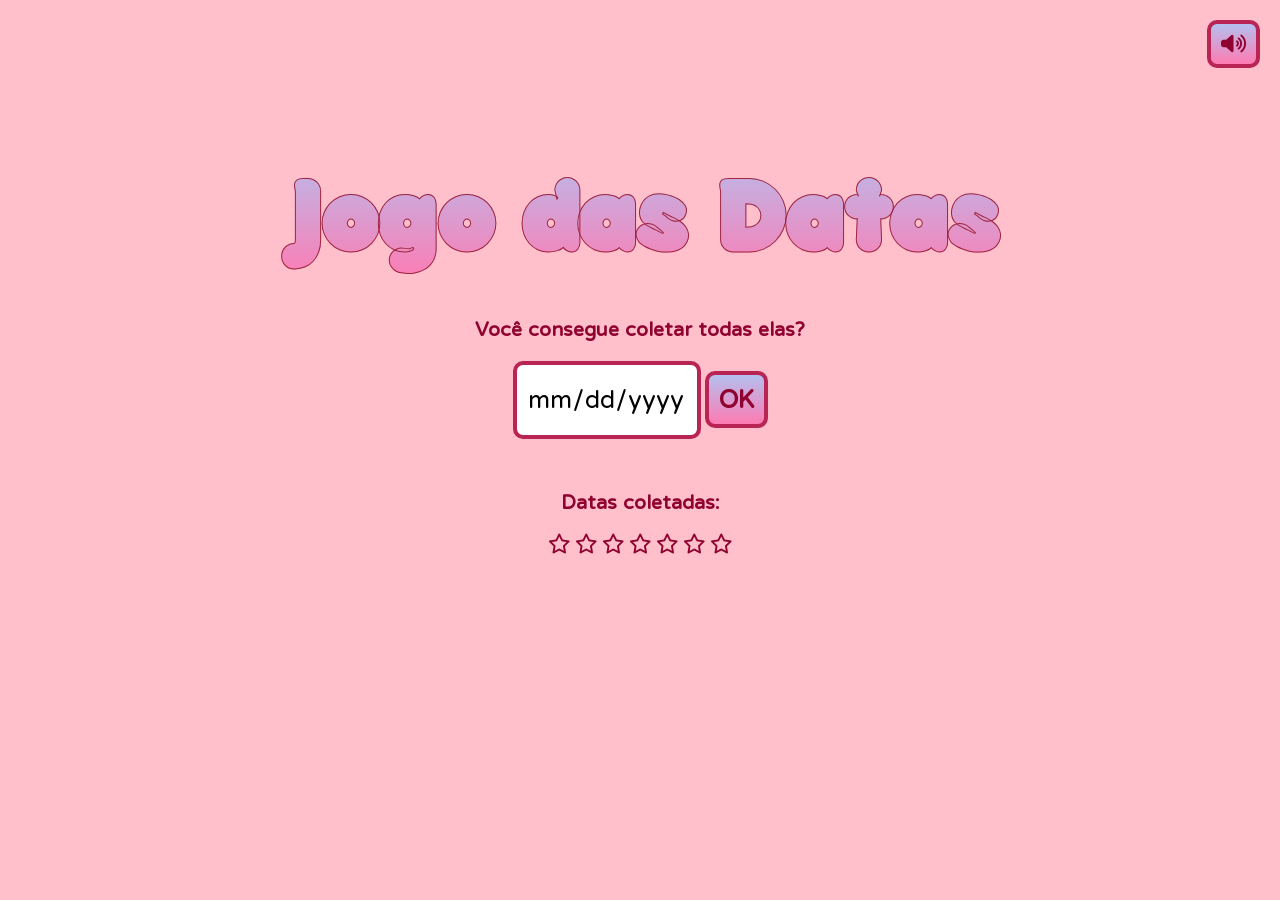
<file: index.html>
<!DOCTYPE html>
<html lang="en">
<head>
    <meta charset="UTF-8">
    <meta name="viewport" content="width=device-width, initial-scale=1.0">
    <title>Jogo das Datas</title>
    <link href="style.css" rel="stylesheet" type="text/css">
    <link rel="stylesheet" href="https://cdnjs.cloudflare.com/ajax/libs/font-awesome/6.5.1/css/all.min.css">
    <link rel="preconnect" href="https://googleapis.com">
    <link rel="preconnect" href="https://gstatic.com" crossorigin>
    <link href="https://fonts.googleapis.com/css2?family=Huninn&display=swap" rel="stylesheet">
</head>
<body>
    <audio id="musicaFundo" src="Style Boutique - Appartement Theme - NDS Soundtrack.mp3" autoplay loop></audio>
    <button class="botao" id="botaoMusica" type="button">
        <i class="fa-solid fa-volume-high"></i></button>

    <div class="caixa">
        <h1 class="titulo">Jogo das Datas</h1><br>
        <h3 class="subtitulo">Você consegue coletar todas elas?</h3>
        <div>
            <input id="date" type="date" />
            <button class="botao" id="botao" type="button">OK</button>
        </div>

        <p id="mensagem" aria-live="polite"></p>

        <h3 class="subtitulo">Datas coletadas: </h3>
        <div class="pontuacao">
            <i class="fa-regular fa-star"></i>
            <i class="fa-regular fa-star"></i>
            <i class="fa-regular fa-star"></i>
            <i class="fa-regular fa-star"></i>
            <i class="fa-regular fa-star"></i>
            <i class="fa-regular fa-star"></i>
            <i class="fa-regular fa-star"></i>
        </div>
        <br>
        <button class="botao" id="botaoFinal" type="button" hidden>
            Parabéns, você conseguiu!
        </button>
    </div>

    <script src="script.js"></script>
</body>
</html>
</file>
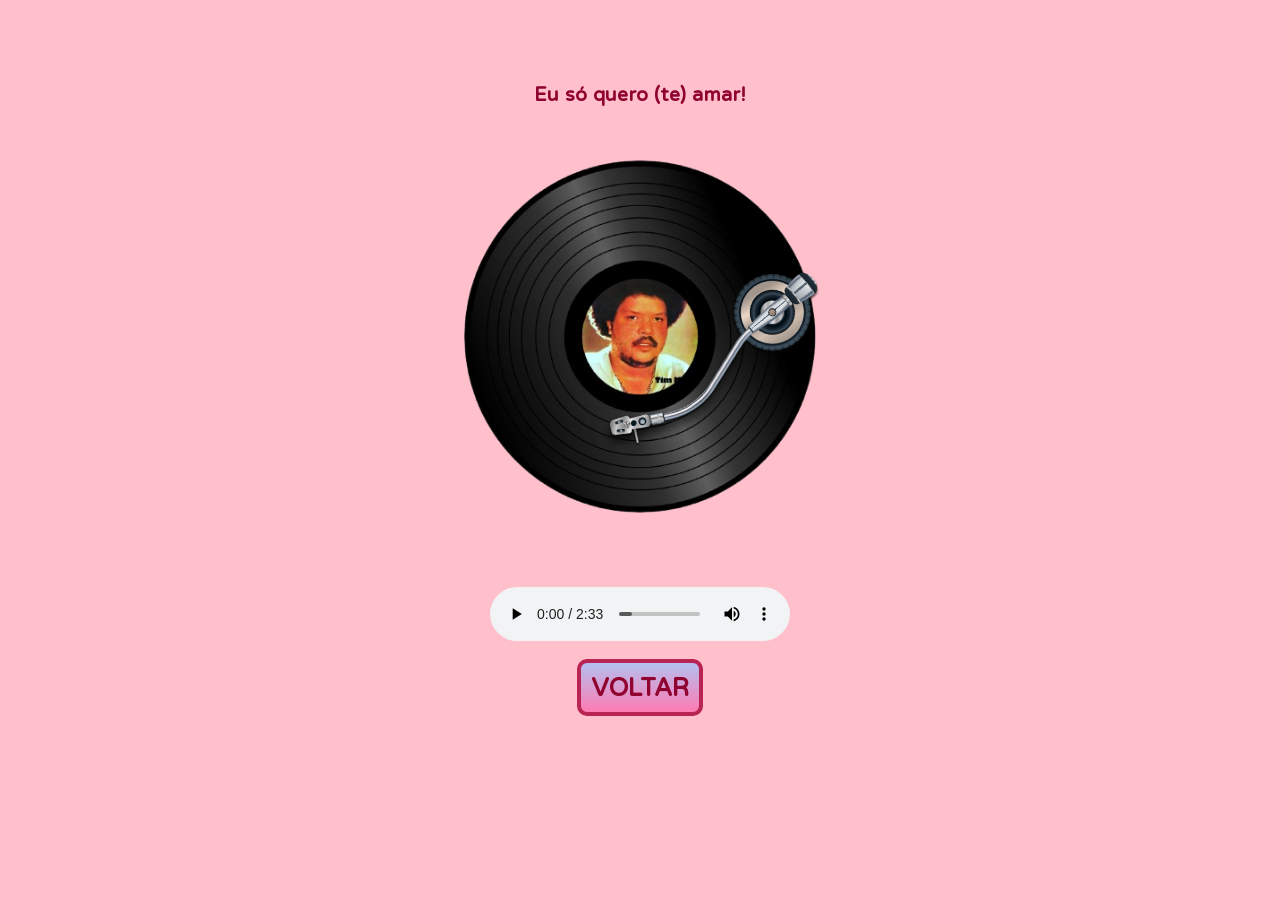
<file: surpresas/data1.html>
<!DOCTYPE html>
<html lang="en">
<head>
    <meta charset="UTF-8">
    <meta name="viewport" content="width=device-width, initial-scale=1.0">
    <title>Dia mais feliz</title>
    <link href="../style.css" rel="stylesheet" type="text/css">
    <link rel="stylesheet" href="https://cdnjs.cloudflare.com/ajax/libs/font-awesome/6.5.1/css/all.min.css">
    <link rel="preconnect" href="https://googleapis.com">
    <link rel="preconnect" href="https://gstatic.com" crossorigin>
    <link href="https://fonts.googleapis.com/css2?family=Huninn&display=swap" rel="stylesheet">
</head>
<body>
    <div class="caixa">
        <h1 class="subtitulo" style="margin-bottom: -20px;">Eu só quero (te) amar!</h1>
        <img id="img_disco" src="../images/vinil.png" width="400px">
        <img id="img_agulha" src="../images/agulha disco.png" width="180px">
        <audio id="musicaDisco" controls>
            <source src="Não Quero Dinheiro (Só Quero Amar) - Tim Maia.mp3" type="audio/mpeg">
        </audio><br>
        <a href="../index.html"><button class="botao">VOLTAR</button></a>
    </div>
    <script src="../scriptDatas.js"></script>
</body>
</html>
</file>
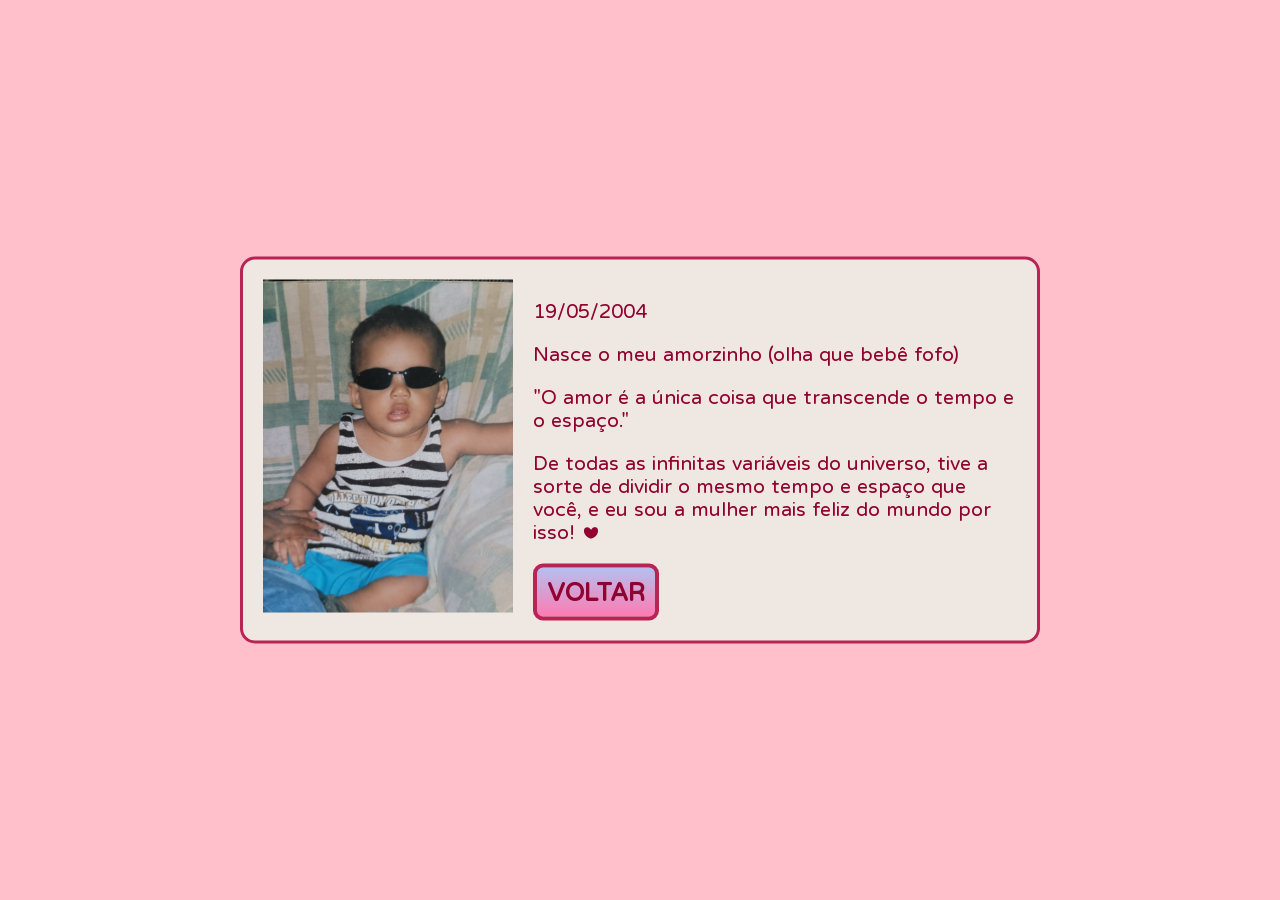
<file: surpresas/data2.html>
<!DOCTYPE html>
<html lang="en">
<head>
    <meta charset="UTF-8">
    <meta name="viewport" content="width=device-width, initial-scale=1.0">
    <title>Aniversário</title>
    <link href="../style.css" rel="stylesheet" type="text/css">
    <link rel="stylesheet" href="https://cdnjs.cloudflare.com/ajax/libs/font-awesome/6.5.1/css/all.min.css">
    <link rel="preconnect" href="https://googleapis.com">
    <link rel="preconnect" href="https://gstatic.com" crossorigin>
    <link href="https://fonts.googleapis.com/css2?family=Huninn&display=swap" rel="stylesheet">
</head>
<body>
    <div class="carta">
        <img src="../images/felipebebe.jpg">
        <div class="texto-carta">
            <p class="subtitulo">19/05/2004</p>
            <p class="subtitulo">Nasce o meu amorzinho (olha que bebê fofo)</p>
            <p class="subtitulo">"O amor é a única coisa que transcende o tempo e o espaço."</p>
            <p class="subtitulo">De todas as infinitas variáveis do universo, tive a sorte de dividir o mesmo tempo e espaço que você, e eu sou a mulher mais feliz do mundo por isso! ❤️</p>
            <a href="../index.html"><button class="botao">VOLTAR</button></a>
        </div>
    </div>
    
    
</body>
</html>
</file>
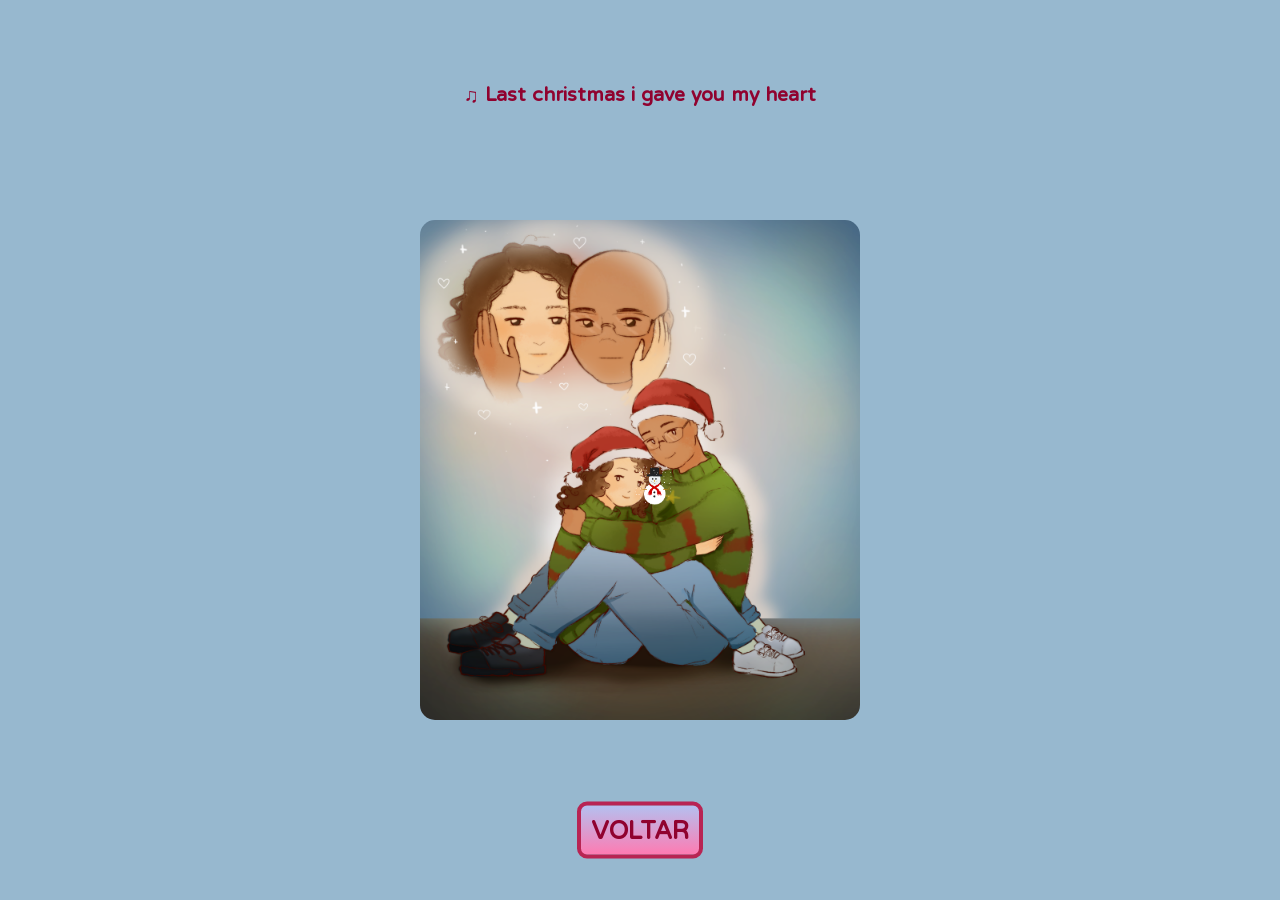
<file: surpresas/data3.html>
<!DOCTYPE html>
<html lang="en">
<head>
    <meta charset="UTF-8">
    <meta name="viewport" content="width=device-width, initial-scale=1.0">
    <title>Natal</title>
    <link href="../style.css" rel="stylesheet" type="text/css">
    <style>
        body {
        cursor: none;
        background-color: #97b8cf;
        }
        .cursor-gif {
            position: fixed;
            width: 40px;
            height: 40px;
            pointer-events: none;
            z-index: 99999;
            transform: translate(-5px, -5px);
        }
        img{
            position: absolute;
            top: 50%;
            left: 50%;
            transform: translate(-50%, -50%);
            border-radius: 15px;
            margin-top: 20px;
        }
        a{
            position: absolute;
            top: 90%;
            left: 50%;
            transform: translate(-50%, -50%);
            border-radius: 15px;
            margin-top: 20px;
        }
    </style>
    <link rel="stylesheet" href="https://cdnjs.cloudflare.com/ajax/libs/font-awesome/6.5.1/css/all.min.css">
    <link rel="preconnect" href="https://googleapis.com">
    <link rel="preconnect" href="https://gstatic.com" crossorigin>
    <link href="https://fonts.googleapis.com/css2?family=Huninn&display=swap" rel="stylesheet">
</head>
<body>
    <div class="caixa">
        <h1 class="subtitulo">♫ Last christmas i gave you my heart</h1>
        <img src="../images/last_christmas_i_gave_you_my_heart.png" height="500px">
        <audio src="Wham! - Last Christmas (Official Video) - WhamVEVO.mp3" autoplay loop></audio>
        <a href="../index.html"><button class="botao">VOLTAR</button></a>
    </div>
    
    <script>
        const cursor = document.createElement("img");
        cursor.src = "../images/cursor.gif";
        cursor.classList.add("cursor-gif");
        document.body.appendChild(cursor);

        document.addEventListener("mousemove", (event) => {
            cursor.style.left = event.clientX + "px";
            cursor.style.top = event.clientY + "px";
        });
    </script>

</body>
</html>
</file>
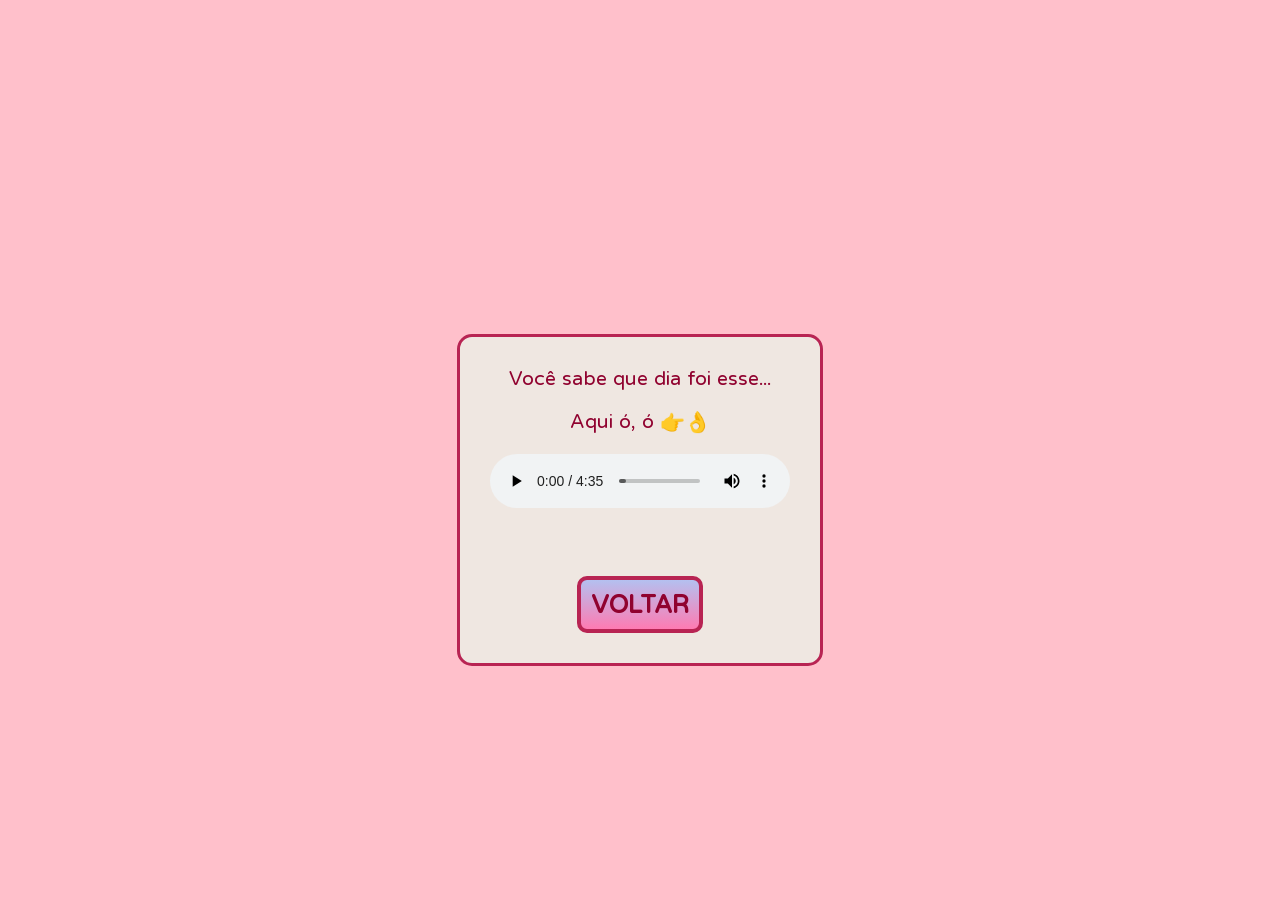
<file: surpresas/data4.html>
<!DOCTYPE html>
<html lang="en">
<head>
    <meta charset="UTF-8">
    <meta name="viewport" content="width=device-width, initial-scale=1.0">
    <title>👉👌</title>
    <link href="../style.css" rel="stylesheet" type="text/css">
    <link rel="stylesheet" href="https://cdnjs.cloudflare.com/ajax/libs/font-awesome/6.5.1/css/all.min.css">
    <link rel="preconnect" href="https://googleapis.com">
    <link rel="preconnect" href="https://gstatic.com" crossorigin>
    <link href="https://fonts.googleapis.com/css2?family=Huninn&display=swap" rel="stylesheet">

    <style>
        .carta {
            display: flex;
            flex-direction: column;
            align-items: center;
            justify-content: center;
            gap: 20px;

            width: fit-content;
            max-width: 90%;
            margin: 50px auto;
            padding: 30px;

            box-sizing: border-box;
        }

        .carta p {
            margin: 0;
            text-align: center;
        }

        .carta audio {
            display: block;
            max-width: 100%;
        }

        .carta a {
            display: block;
            margin-top: 10px;
        }
    </style>
</head>
<body>
    <div class="carta">
        <p class="subtitulo">Você sabe que dia foi esse...</p>
        <p class="subtitulo">Aqui ó, ó 👉👌</p>
        <audio id="musicaDisco" controls>
            <source src="The Weeknd - Earned It (Fifty Shades Of Grey) - TheWeekndVEVO.mp3" type="audio/mpeg">
        </audio><br>
        <a href="../index.html"><button class="botao">VOLTAR</button></a>
    </div>
    
</body>
</html>
</file>
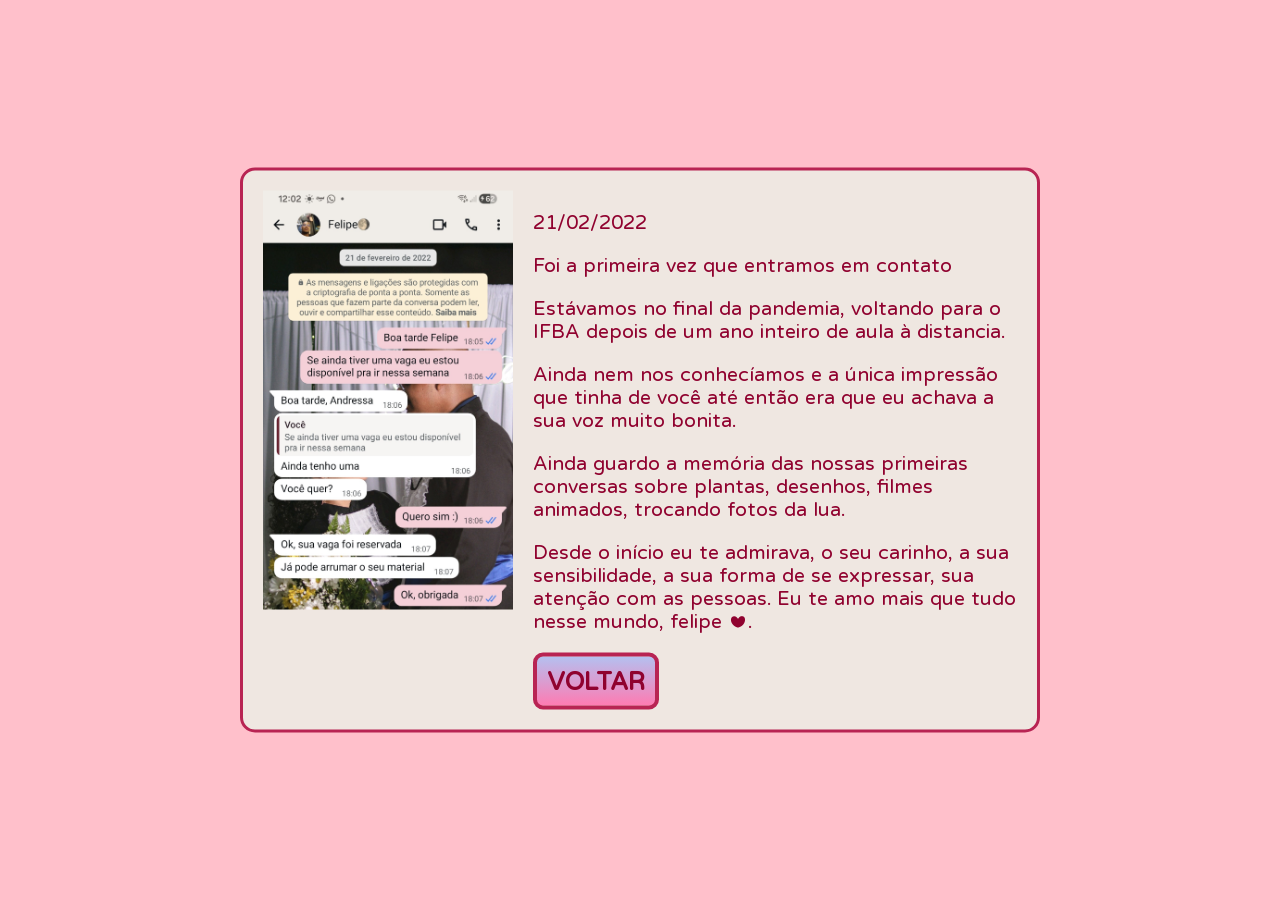
<file: surpresas/data5.html>
<!DOCTYPE html>
<html lang="en">
<head>
    <meta charset="UTF-8">
    <meta name="viewport" content="width=device-width, initial-scale=1.0">
    <title>Primeiro contato</title>
    <link href="../style.css" rel="stylesheet" type="text/css">
    <link rel="stylesheet" href="https://cdnjs.cloudflare.com/ajax/libs/font-awesome/6.5.1/css/all.min.css">
    <link rel="preconnect" href="https://googleapis.com">
    <link rel="preconnect" href="https://gstatic.com" crossorigin>
    <link href="https://fonts.googleapis.com/css2?family=Huninn&display=swap" rel="stylesheet">
</head>
<body>
    <div class="carta">
        <img src="../images/primeiroContato.jpg">
        <div class="texto-carta">
            <p class="subtitulo">21/02/2022</p>
            <p class="subtitulo">Foi a primeira vez que entramos em contato</p>
            <p class="subtitulo">Estávamos no final da pandemia, voltando para o IFBA depois de um ano inteiro de aula à distancia.</p>
            <p class="subtitulo">Ainda nem nos conhecíamos e a única impressão que tinha de você até então era que eu achava a sua voz muito bonita.</p>
            <p class="subtitulo">Ainda guardo a memória das nossas primeiras conversas sobre plantas, desenhos, filmes animados, trocando fotos da lua.</p>
            <p class="subtitulo">Desde o início eu te admirava, o seu carinho, a sua sensibilidade, a sua forma de se expressar, sua atenção com as pessoas. Eu te amo mais que tudo nesse mundo, felipe ❤️.</p>
            <a href="../index.html"><button class="botao">VOLTAR</button></a>
    </div>
</body>
</html>
</file>
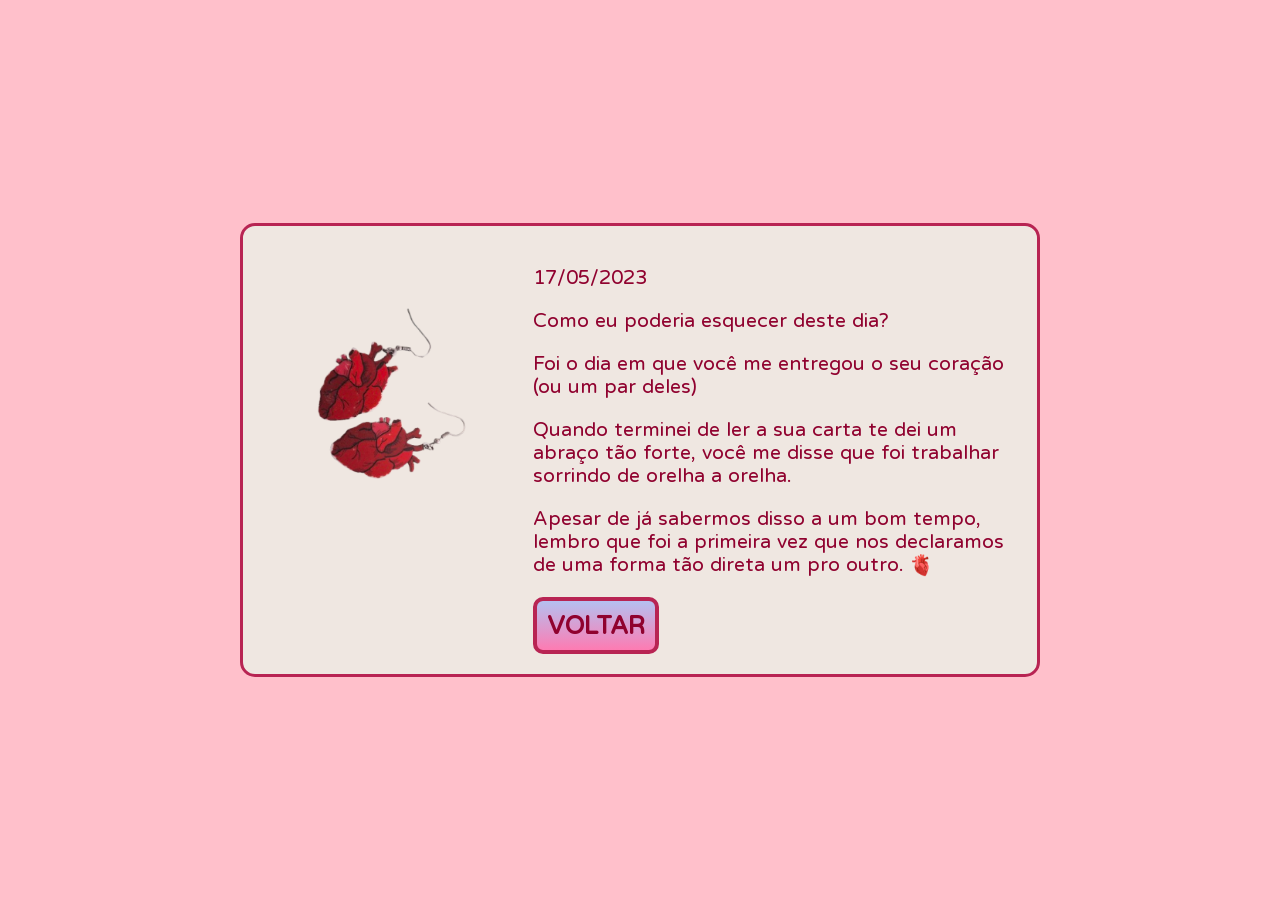
<file: surpresas/data6.html>
<!DOCTYPE html>
<html lang="en">
<head>
    <meta charset="UTF-8">
    <meta name="viewport" content="width=device-width, initial-scale=1.0">
    <title>Eu gosto...</title>
    <link href="../style.css" rel="stylesheet" type="text/css">
    <link rel="stylesheet" href="https://cdnjs.cloudflare.com/ajax/libs/font-awesome/6.5.1/css/all.min.css">
    <link rel="preconnect" href="https://googleapis.com">
    <link rel="preconnect" href="https://gstatic.com" crossorigin>
    <link href="https://fonts.googleapis.com/css2?family=Huninn&display=swap" rel="stylesheet">
</head>
<body>
    <div class="carta">
        <img src="../images/coracao.png">
        <div class="texto-carta">
            <p class="subtitulo">17/05/2023</p>
            <p class="subtitulo">Como eu poderia esquecer deste dia?</p>
            <p class="subtitulo">Foi o dia em que você me entregou o seu coração (ou um par deles)</p>
            <p class="subtitulo">Quando terminei de ler a sua carta te dei um abraço tão forte, você me disse que foi trabalhar sorrindo de orelha a orelha.</p>
            <p class="subtitulo">Apesar de já sabermos disso a um bom tempo, lembro que foi a primeira vez que nos declaramos de uma forma tão direta um pro outro. 🫀</p>
            <a href="../index.html"><button class="botao">VOLTAR</button></a>
        </div>
    </div>
</body>
</html>
</file>
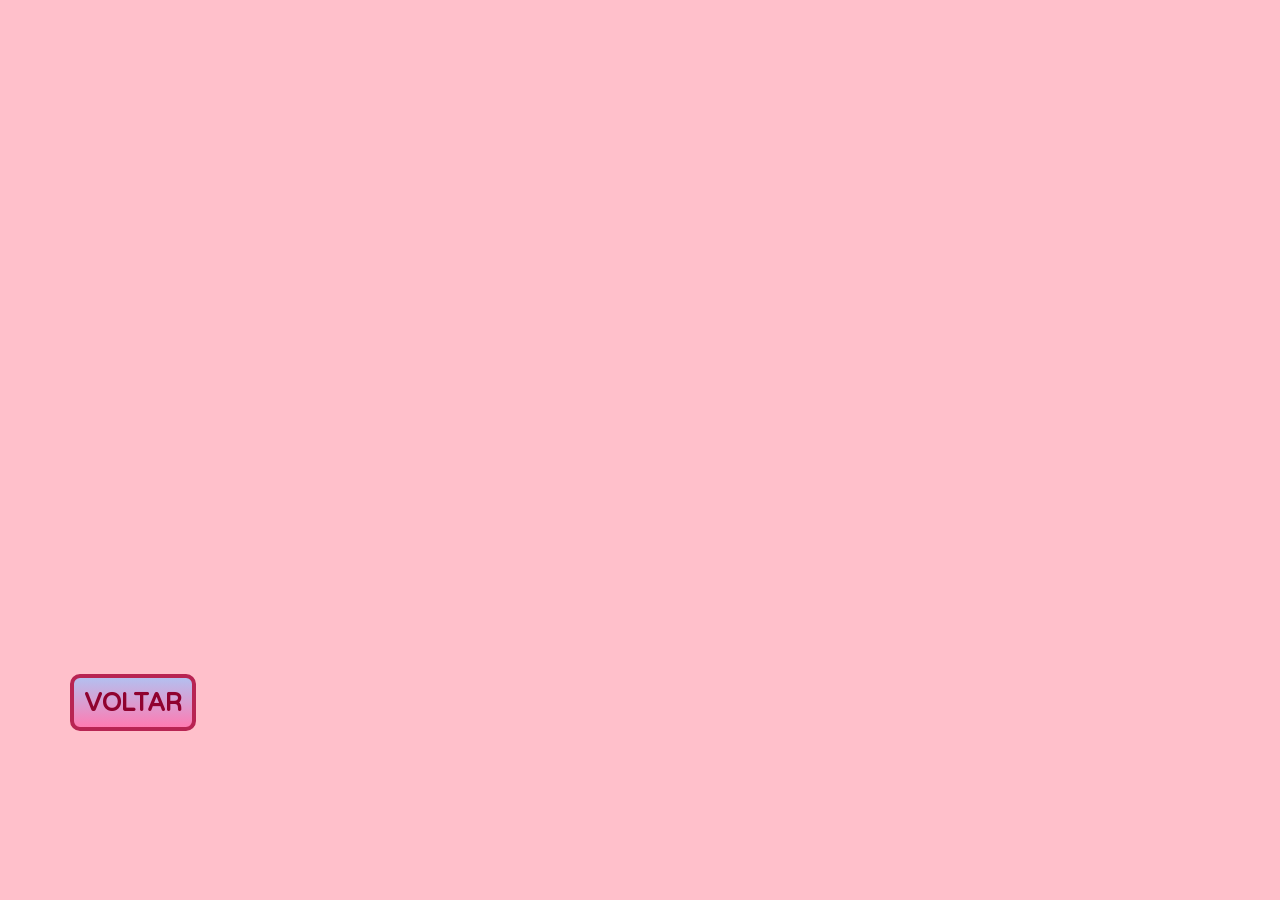
<file: surpresas/data7.html>
<!DOCTYPE html>
<html lang="en">
<head>
    <meta charset="UTF-8">
    <meta name="viewport" content="width=device-width, initial-scale=1.0">
    <title>Euzinha</title>
    <link href="../style.css" rel="stylesheet" type="text/css">
    <link rel="stylesheet" href="https://cdnjs.cloudflare.com/ajax/libs/font-awesome/6.5.1/css/all.min.css">
    <link rel="preconnect" href="https://googleapis.com">
    <link rel="preconnect" href="https://gstatic.com" crossorigin>
    <link href="https://fonts.googleapis.com/css2?family=Huninn&display=swap" rel="stylesheet">
</head>
<body>

    <div class="quebra-cabeca">
        <iframe 
            src="https://www.jigsawplanet.com/?rc=play&amp;pid=0a695e91d852&amp;view=iframe" 
            style="width:100%;height:600px" 
            frameborder="0" 
            allowfullscreen>
        </iframe>
        <a href="../index.html"><button class="botao">VOLTAR</button></a>
    </div>
    
</body>
</html>
</file>
<file: style.css>
@font-face {
    font-family: 'Bubble';
    src: url('Bubbleboddy-FatTrial.ttf') format('truetype');
    font-weight: normal;
    font-style: normal;
}
body{
    background-color: pink;
    margin: 70px;

}
.titulo{
    font-family: 'Bubble';
    font-size: 110px;
    background: linear-gradient(to top, #fe7bb2, #b4c0f0);
    -webkit-background-clip: text;
    background-clip: text;
    -webkit-text-fill-color: transparent;
    color: transparent;
    -webkit-text-stroke: 1px #a0253e;
    paint-order: stroke fill;
    margin-bottom: -2px;
    
    animation-name: flutuar;
    animation-duration: 2s;
    animation-iteration-count: infinite;
    animation-direction: alternate;
    animation-timing-function: ease-in-out;
}
@keyframes flutuar {
    0% {
        transform: translateY(0);       /* Posição inicial */
    }
    100% {
        transform: translateY(-20px);   /* Move 20 pixels para cima */
    }
}
.subtitulo{
    font-family: "Huninn", sans-serif;
    font-size: 20px;
    color: #90022f;
}
input[type="date"]::-webkit-calendar-picker-indicator {
    display: none;
    -webkit-appearance: none;
}
#date{
    width: 160px;
    height: 50px;
    font-size: 25px;
    padding: 10px;
    border-radius: 10px;
    font-family: "Huninn", sans-serif;
    border: #b82453 solid 4px;
}
.botao{
    height: max-content;
    width: max-content;
    padding: 10px;
    font-size: 25px;
    font-weight: bold;
    color: #90022f;
    font-family: "Huninn", sans-serif;
    border-radius: 10px;
    border: #b82453 solid 4px;
    background: linear-gradient(to top, #fe7bb2, #b4c0f0);
    cursor: pointer;
}
.botao:hover{
    background: linear-gradient(to top, #b82453, #fe7bb2);
    color: white;
    zoom: 110%;
    transition: ease-in-out 0.2s;
}
.fa-regular, .fa-solid{
    color: #90022f;
    font-size: 20px;
}
.caixa{
    display: flex;
    flex-direction: column;
    align-items: center;
    justify-content: center;
}
#img_agulha{
    position: absolute;
    right: 480px;
    top: 250px;
    transform: rotate(15deg);
}
#img_disco{
    animation-name: girar;
    animation-duration: 4s;
    animation-timing-function: linear;
    animation-iteration-count: infinite;

    animation-play-state: paused;
}
#img_disco.tocando{
    animation-play-state: running;
}
@keyframes girar {
    0% {
        transform: rotate(0deg);
    }
    100% {
        transform: rotate(360deg);
    }
}
#mensagem {
    font-family: "Huninn", sans-serif;
    color: #90022f;
    text-align: center;
}
.carta {
    display: flex;
    flex-direction: row;
    align-items: flex-start;
    gap: 20px;

    background: #efe7e1;
    width: 800px;
    min-height: 300px;
    height: auto;
    padding: 20px;
    box-sizing: border-box;

    border-radius: 15px;
    border: 3px solid #b82453;

    position: absolute;
    top: 50%;
    left: 50%;
    transform: translate(-50%, -50%);
}

.carta img {
    display: block;
    width: 250px;
    height: auto;
    flex-shrink: 0;
}

.texto-carta {
    flex: 1;
    min-width: 0;
}
#botaoMusica {
    position: absolute;
    top: 20px;
    right: 20px;
    font-size: 16px;
}
</file>
